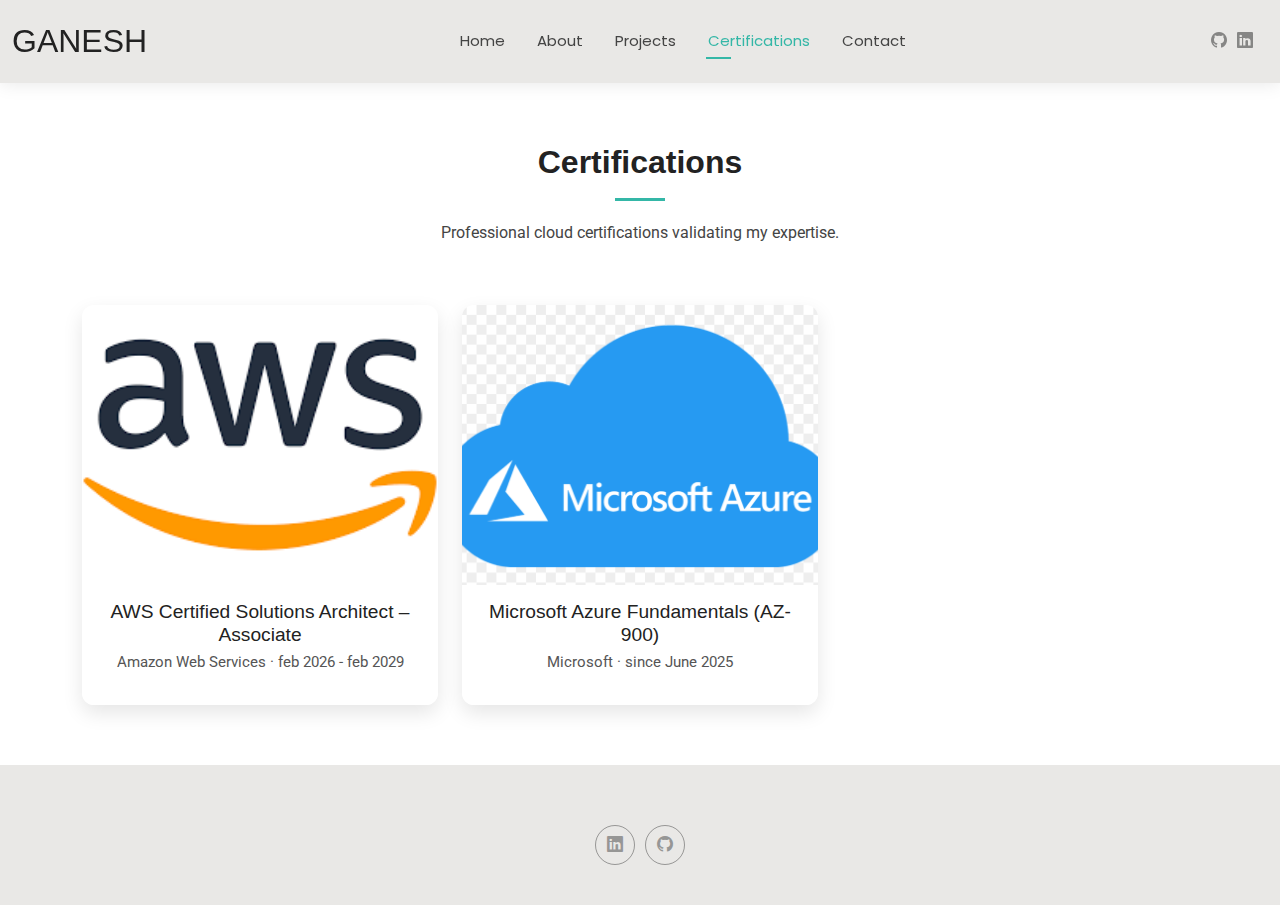
<file: certifications.html>
<!DOCTYPE html>
<html lang="en">

<head>
  <meta charset="utf-8">
  <meta content="width=device-width, initial-scale=1.0" name="viewport">
  <title>Ganesh | Certifications</title>

  <!-- Favicons -->
  <link href="assets/img/favicon.png" rel="icon">

  <!-- Google Fonts -->
  <link href="https://fonts.googleapis.com/css2?family=Roboto&family=Poppins&display=swap" rel="stylesheet">

  <!-- Vendor CSS Files -->
  <link href="assets/vendor/bootstrap/css/bootstrap.min.css" rel="stylesheet">
  <link href="assets/vendor/bootstrap-icons/bootstrap-icons.css" rel="stylesheet">
  <link href="assets/vendor/aos/aos.css" rel="stylesheet">

  <!-- Main CSS -->
  <link href="assets/css/main.css" rel="stylesheet">
</head>

<body>

  <!-- ======= Header ======= -->
  <header id="header" class="header d-flex align-items-center light-background sticky-top">
    <div class="container-fluid position-relative d-flex align-items-center justify-content-between">

      <a href="index.html" class="logo d-flex align-items-center me-auto me-xl-0">
        <h1 class="sitename">Ganesh</h1>
      </a>

      <nav id="navmenu" class="navmenu">
        <ul>
          <li><a href="index.html">Home</a></li>
          <li><a href="about.html">About</a></li>
          <li><a href="Myprojects.html">Projects</a></li>
          <li><a href="certifications.html" class="active">Certifications</a></li>
          <li><a href="contact.html">Contact</a></li>
        </ul>
      </nav>

      <div class="header-social-links">
        <a href="https://github.com/Ganesh1005" target="_blank"><i class="bi bi-github"></i></a>
        <a href="https://linkedin.com/in/jaya-ganesh-reddy-guggulla-86a026250" target="_blank"><i class="bi bi-linkedin"></i></a>
      </div>

    </div>
  </header>

  <main class="main">

    <!-- Section Title -->
    <section class="section">
      <div class="container section-title" data-aos="fade-up">
        <h2>Certifications</h2>
        <p>Professional cloud certifications validating my expertise.</p>
      </div>

      <div class="container">
        <div class="row gy-4">

          <!-- AWS SAA -->
          <div class="col-lg-4 col-md-6" data-aos="fade-up">
            <div class="project-card position-relative">

              <img src="assets/img/aws-saa.png" alt="AWS SAA" class="img-fluid project-img">

              <div class="project-info">
                <h3>AWS Certified Solutions Architect – Associate</h3>
                <p>Amazon Web Services · feb 2026 - feb 2029</p>
              </div>

              <div class="overlay d-flex justify-content-center align-items-center">
                <a href="https://www.credly.com/badges/34444f14-c43c-44c4-b773-89bc40289c5c/public_url" target="_blank" class="btn btn-primary btn-lg">
                  Verify
                </a>
              </div>

            </div>
          </div>

          <!-- Azure AZ-900 -->
          <div class="col-lg-4 col-md-6" data-aos="fade-up">
            <div class="project-card position-relative">

              <img src="assets/img/az900.png" alt="AZ-900" class="img-fluid project-img">

              <div class="project-info">
                <h3>Microsoft Azure Fundamentals (AZ-900)</h3>
                <p>Microsoft · since June 2025</p>
              </div>

              <div class="overlay d-flex justify-content-center align-items-center">
                <a href="https://learn.microsoft.com/api/credentials/share/en-us/JAYAGANESHREDDY-9342/D5C6AA55073F12B2?sharingId=D40342EB9D2DB338" target="_blank" class="btn btn-primary btn-lg">
                  Verify
                </a>
              </div>

            </div>
          </div>

        </div>
      </div>
    </section>

  </main>

  <!-- ======= Footer ======= -->
  <footer id="footer" class="footer light-background">
    <div class="container">
      <div class="social-links d-flex justify-content-center">
        <a href="https://linkedin.com/in/jaya-ganesh-reddy-guggulla-86a026250" target="_blank">
          <i class="bi bi-linkedin"></i>
        </a>
        <a href="https://github.com/Ganesh1005" target="_blank">
          <i class="bi bi-github"></i>
        </a>
      </div>
    </div>
  </footer>

  <!-- Vendor JS -->
  <script src="assets/vendor/bootstrap/js/bootstrap.bundle.min.js"></script>
  <script src="assets/vendor/aos/aos.js"></script>
  <script>
    AOS.init();
  </script>

</body>
</html>
</file>
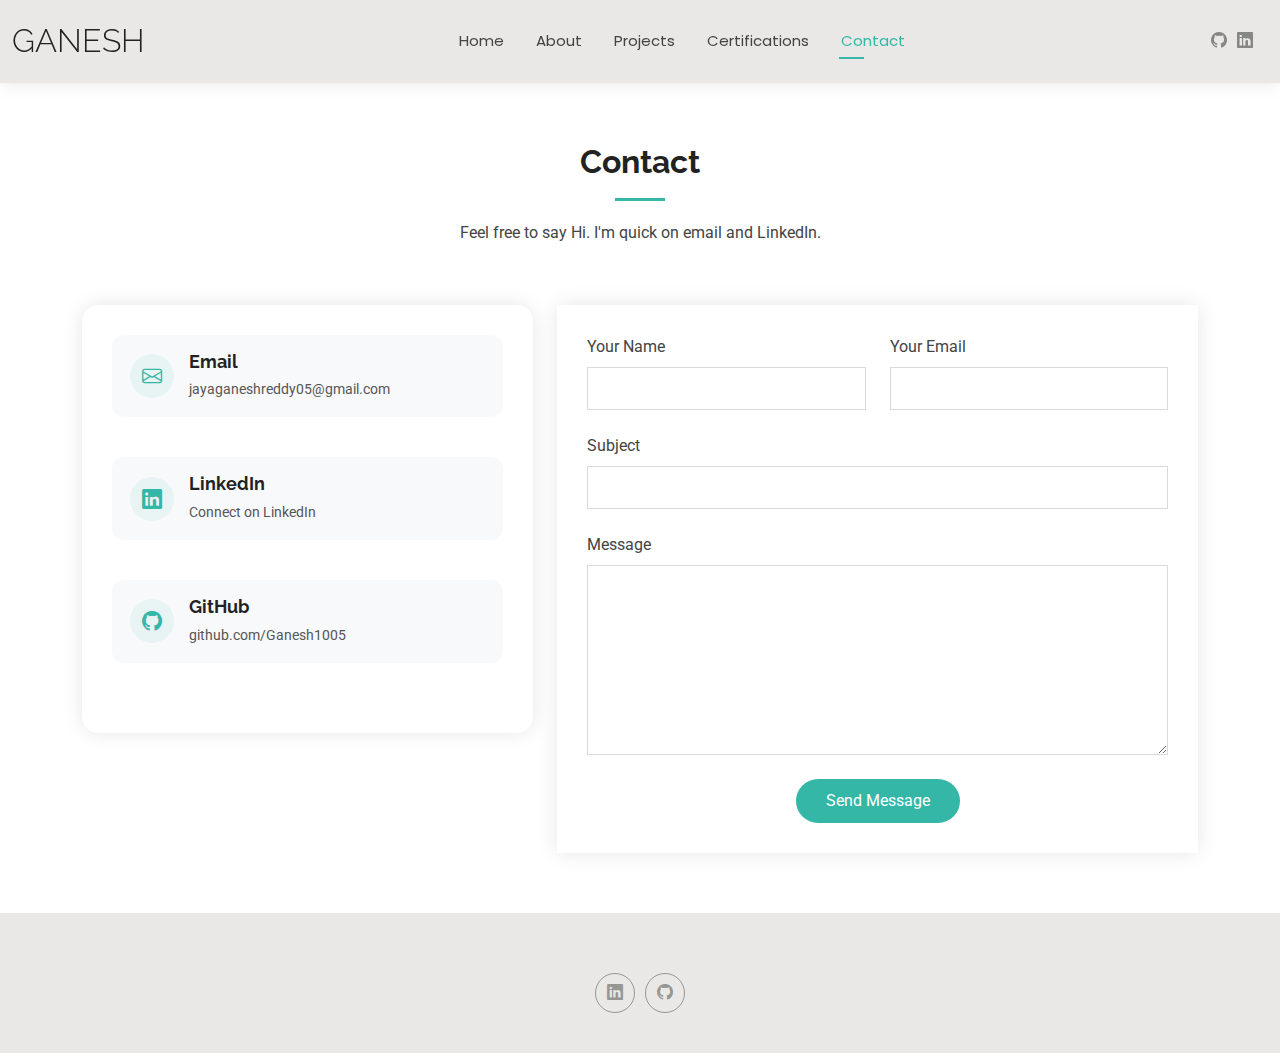
<file: contact.html>
<!DOCTYPE html>
<html lang="en">
<head>
  <meta charset="utf-8" />
  <meta content="width=device-width, initial-scale=1.0" name="viewport" />
  <title>Jaya Ganesh's Portfolio</title>
  <meta name="description" content="Contact Jaya Ganesh Reddy" />
  <meta name="keywords" content="contact, portfolio, email, linkedin, github" />

  <!-- Favicons -->
  <link href="assets/img/favicon.png" rel="icon" />
  <link href="assets/img/apple-touch-icon.png" rel="apple-touch-icon" />

  <!-- Fonts -->
  <link href="https://fonts.googleapis.com" rel="preconnect" />
  <link href="https://fonts.gstatic.com" rel="preconnect" crossorigin />
  <link href="https://fonts.googleapis.com/css2?family=Roboto:wght@300;400;500;700;900&family=Poppins:wght@300;400;500;600;700;800;900&family=Raleway:wght@300;400;500;600;700;800;900&display=swap" rel="stylesheet" />

  <!-- Vendor CSS Files -->
  <link href="assets/vendor/bootstrap/css/bootstrap.min.css" rel="stylesheet" />
  <link href="assets/vendor/bootstrap-icons/bootstrap-icons.css" rel="stylesheet" />
  <link href="assets/vendor/aos/aos.css" rel="stylesheet" />
  <link href="assets/vendor/swiper/swiper-bundle.min.css" rel="stylesheet" />
  <link href="assets/vendor/glightbox/css/glightbox.min.css" rel="stylesheet" />

  <!-- Main CSS File -->
  <link href="assets/css/main.css" rel="stylesheet" />

  <style>
    /* Small, tasteful tweaks for the new info cards */
    .info-wrap {
      background: #fff;
      border-radius: 16px;
      padding: 28px;
      box-shadow: 0 10px 30px rgba(0,0,0,0.06);
    }
    .info-item {
      background: #f8f9fb;
      border-radius: 12px;
      padding: 16px 18px;
      margin-bottom: 16px;
      align-items: center;
    }
    .info-item i {
      font-size: 24px;
      color: #16a085;
      margin-right: 12px;
    }
    .info-item h3 {
      font-size: 16px;
      margin: 0 0 4px;
      font-weight: 700;
    }
    .info-item a, .info-item p {
      margin: 0;
      font-size: 14px;
      color: #555;
      word-break: break-word;
    }
    .php-email-form button[type="submit"] {
      padding: 10px 22px;
      border-radius: 999px;
    }
  </style>
</head>

<body class="contact-page">

  <!-- Header -->
  <header id="header" class="header d-flex align-items-center light-background sticky-top">
    <div class="container-fluid position-relative d-flex align-items-center justify-content-between">

      <a href="index.html" class="logo d-flex align-items-center me-auto me-xl-0">
        <h1 class="sitename">Ganesh</h1>
      </a>

      <nav id="navmenu" class="navmenu">
        <ul>
          <li><a href="index.html">Home</a></li>
          <li><a href="about.html">About</a></li>
          <!-- <li><a href="resume.html">Resume</a></li> -->
          <li><a href="Myprojects.html">Projects</a></li>
          <li><a href="certifications.html">Certifications</a></li>
          <li><a href="contact.html" class="active">Contact</a></li>
        </ul>
        <i class="mobile-nav-toggle d-xl-none bi bi-list"></i>
      </nav>

      <div class="header-social-links">
        <a href="https://github.com/Ganesh1005" target="_blank" rel="noopener"><i class="bi bi-github"></i></a>
        <a href="https://linkedin.com/in/jaya-ganesh-reddy-guggulla-86a026250" target="_blank" rel="noopener"><i class="bi bi-linkedin"></i></a>
      </div>

    </div>
  </header>

  <main class="main">

    <!-- Contact Section -->
    <section id="contact" class="contact section">
      <!-- Section Title -->
      <div class="container section-title" data-aos="fade-up">
        <h2>Contact</h2>
        <p>Feel free to say Hi. I'm quick on email and LinkedIn.</p>
      </div>

      <div class="container" data-aos="fade-up" data-aos-delay="100">
        <div class="row gy-4">
          
          <!-- Left column: contact methods (no map, no physical address) -->
          <div class="col-lg-5">
            <div class="info-wrap">
              <!-- Email -->
              <div class="info-item d-flex" data-aos="fade-up" data-aos-delay="200">
                <i class="bi bi-envelope"></i>
                <div>
                  <h3>Email</h3>
                  <a href="mailto:jayaganeshreddy05@gmail.com">jayaganeshreddy05@gmail.com</a>
                </div>
              </div>
              <!-- LinkedIn -->
              <div class="info-item d-flex" data-aos="fade-up" data-aos-delay="250">
                <i class="bi bi-linkedin"></i>
                <div>
                  <h3>LinkedIn</h3>
                  <a href="https://linkedin.com/in/jaya-ganesh-reddy-guggulla-86a026250" target="_blank" rel="noopener">Connect on LinkedIn</a>
                </div>
              </div>
              <!-- GitHub -->
              <div class="info-item d-flex" data-aos="fade-up" data-aos-delay="300">
                <i class="bi bi-github"></i>
                <div>
                  <h3>GitHub</h3>
                  <a href="https://github.com/Ganesh1005" target="_blank" rel="noopener">github.com/Ganesh1005</a>
                </div>
              </div>
            </div>
          </div>

          <!-- Right column: contact form (FormSubmit) -->
          <div class="col-lg-7">
            <!-- IMPORTANT: replace YOUR-LINKEDIN / YOUR-GITHUB above later -->
            <form action="https://formsubmit.co/jayaganeshreddy05@gmail.com" method="POST" class="php-email-form" data-aos="fade-up" data-aos-delay="200">
              <div class="row gy-4">
                
                <div class="col-md-6">
                  <label for="name-field" class="pb-2">Your Name</label>
                  <input type="text" name="name" id="name-field" class="form-control" required />
                </div>

                <div class="col-md-6">
                  <label for="email-field" class="pb-2">Your Email</label>
                  <input type="email" class="form-control" name="email" id="email-field" required />
                </div>

                <div class="col-md-12">
                  <label for="subject-field" class="pb-2">Subject</label>
                  <input type="text" class="form-control" name="subject" id="subject-field" required />
                </div>

                <div class="col-md-12">
                  <label for="message-field" class="pb-2">Message</label>
                  <textarea class="form-control" name="message" rows="8" id="message-field" required></textarea>
                </div>

                <!-- FormSubmit options -->
                <input type="hidden" name="_subject" value="New message from portfolio contact form" />
                <input type="hidden" name="_captcha" value="false" />
                <!-- LOCAL DEV: keep http + localhost -->
                <input type="hidden" name="_next" value="http://localhost:5500/thank-you.html" />
                <input type="hidden" name="_template" value="table" />

                <div class="col-md-12 text-center">
                  <div class="loading">Loading</div>
                  <div class="error-message"></div>
                  <div class="sent-message">Your message has been sent. Thank you!</div>
                  <button type="submit">Send Message</button>
                </div>

              </div>
            </form>
          </div>
          <!-- End Contact Form -->

        </div>
      </div>
    </section>
    <!-- /Contact Section -->

  </main>

  <!-- Footer -->
  <footer id="footer" class="footer light-background">
  <div class="container">
    <div class="social-links d-flex justify-content-center">
      <!-- LinkedIn -->
      <a href="https://linkedin.com/in/jaya-ganesh-reddy-guggulla-86a026250" target="_blank" rel="noopener">
        <i class="bi bi-linkedin"></i>
      </a>
      <!-- GitHub -->
      <a href="https://github.com/Ganesh1005" target="_blank" rel="noopener">
        <i class="bi bi-github"></i>
      </a>
    </div>
  </div>
</footer>


  <!-- Scroll Top -->
  <a href="#" id="scroll-top" class="scroll-top d-flex align-items-center justify-content-center"><i class="bi bi-arrow-up-short"></i></a>

  <!-- Preloader -->
  <div id="preloader"></div>

  <!-- Vendor JS Files -->
  <script src="assets/vendor/bootstrap/js/bootstrap.bundle.min.js"></script>
  <script src="assets/vendor/aos/aos.js"></script>
  <script src="assets/vendor/waypoints/noframework.waypoints.js"></script>
  <script src="assets/vendor/purecounter/purecounter_vanilla.js"></script>
  <script src="assets/vendor/swiper/swiper-bundle.min.js"></script>
  <script src="assets/vendor/glightbox/js/glightbox.min.js"></script>
  <script src="assets/vendor/imagesloaded/imagesloaded.pkgd.min.js"></script>
  <script src="assets/vendor/isotope-layout/isotope.pkgd.min.js"></script>

  <!-- Main JS File -->
  <script src="assets/js/main.js"></script>
</body>
</html>
</file>
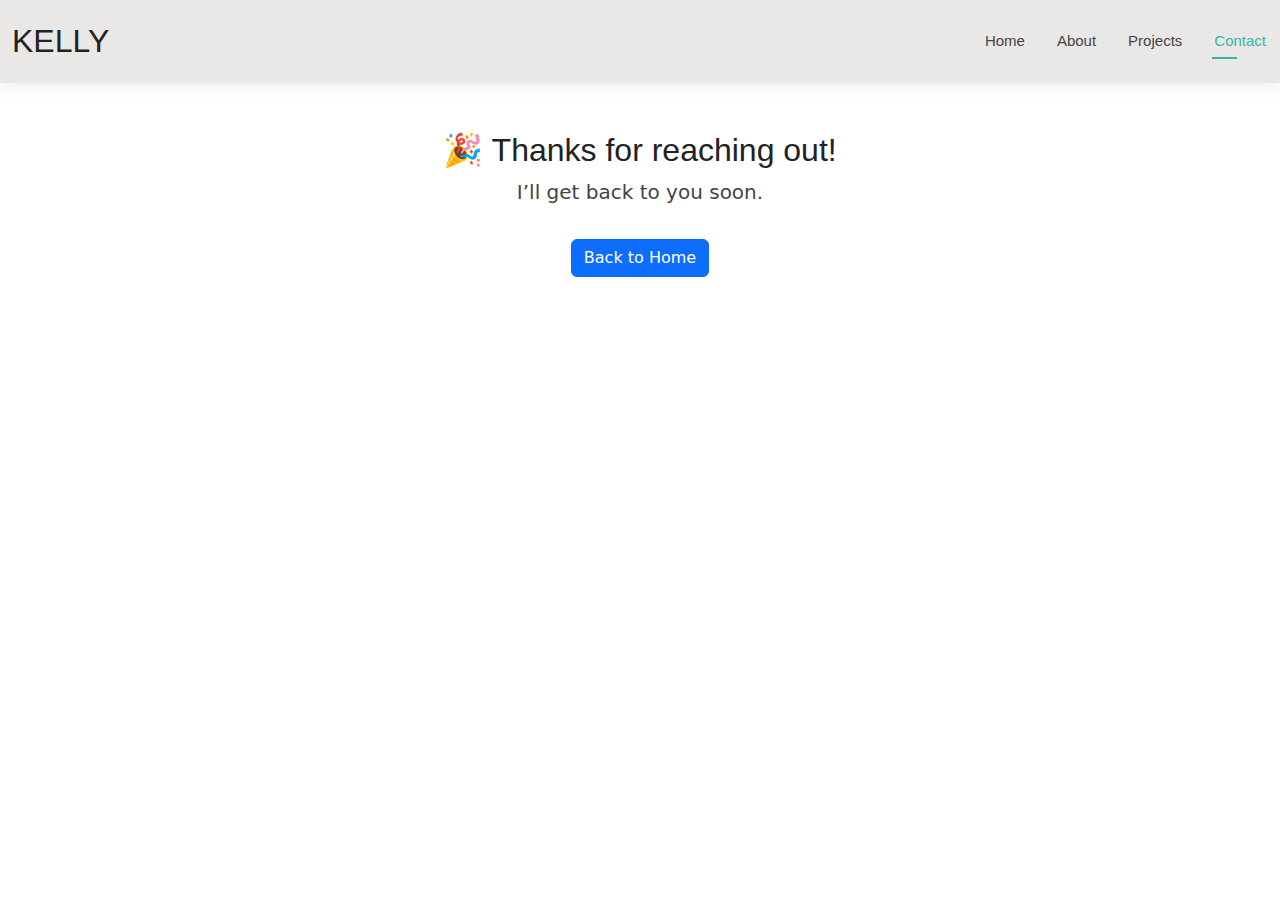
<file: thank-you.html>
<!DOCTYPE html>
<html lang="en">
<head>
  <meta charset="utf-8">
  <meta name="viewport" content="width=device-width, initial-scale=1.0">
  <title>Thank You</title>
  <link href="assets/vendor/bootstrap/css/bootstrap.min.css" rel="stylesheet">
  <link href="assets/css/main.css" rel="stylesheet">
</head>
<body>
  <header id="header" class="header d-flex align-items-center light-background sticky-top">
    <div class="container-fluid position-relative d-flex align-items-center justify-content-between">
      <a href="index.html" class="logo d-flex align-items-center me-auto me-xl-0">
        <h1 class="sitename">Kelly</h1>
      </a>
      <nav id="navmenu" class="navmenu">
        <ul>
          <li><a href="index.html">Home</a></li>
          <li><a href="about.html">About</a></li>
          <!-- <li><a href="resume.html">Resume</a></li> -->
          <li><a href="Myprojects.html">Projects</a></li>
          <li><a href="contact.html" class="active">Contact</a></li>
        </ul>
      </nav>
    </div>
  </header>

  <main class="main">
    <section class="container text-center py-5">
      <h2>🎉 Thanks for reaching out!</h2>
      <p class="lead">I’ll get back to you soon.</p>
      <a href="index.html" class="btn btn-primary mt-3">Back to Home</a>
    </section>
  </main>

  <script src="assets/vendor/bootstrap/js/bootstrap.bundle.min.js"></script>
  <script src="assets/js/main.js"></script>
</body>
</html>
</file>
<file: assets/css/main.css>
:root {
  --default-font: "Roboto",  system-ui, -apple-system, "Segoe UI", Roboto, "Helvetica Neue", Arial, "Noto Sans", "Liberation Sans", sans-serif, "Apple Color Emoji", "Segoe UI Emoji", "Segoe UI Symbol", "Noto Color Emoji";
  --heading-font: "Raleway",  sans-serif;
  --nav-font: "Poppins",  sans-serif;
}

/* Global Colors - The following color variables are used throughout the website. Updating them here will change the color scheme of the entire website */
:root { 
  --background-color: #ffffff; /* Background color for the entire website, including individual sections */
  --default-color: #444444; /* Default color used for the majority of the text content across the entire website */
  --heading-color: #222222; /* Color for headings, subheadings and title throughout the website */
  --accent-color: #34b7a7; /* Accent color that represents your brand on the website. It's used for buttons, links, and other elements that need to stand out */
  --surface-color: #ffffff; /* The surface color is used as a background of boxed elements within sections, such as cards, icon boxes, or other elements that require a visual separation from the global background. */
  --contrast-color: #ffffff; /* Contrast color for text, ensuring readability against backgrounds of accent, heading, or default colors. */
}

/* Nav Menu Colors - The following color variables are used specifically for the navigation menu. They are separate from the global colors to allow for more customization options */
:root {
  --nav-color: #444444;  /* The default color of the main navmenu links */
  --nav-hover-color: #34b7a7; /* Applied to main navmenu links when they are hovered over or active */
  --nav-mobile-background-color: #ffffff; /* Used as the background color for mobile navigation menu */
  --nav-dropdown-background-color: #ffffff; /* Used as the background color for dropdown items that appear when hovering over primary navigation items */
  --nav-dropdown-color: #444444; /* Used for navigation links of the dropdown items in the navigation menu. */
  --nav-dropdown-hover-color: #34b7a7; /* Similar to --nav-hover-color, this color is applied to dropdown navigation links when they are hovered over. */
}

/* Color Presets - These classes override global colors when applied to any section or element, providing reuse of the sam color scheme. */

.light-background {
  --background-color: #e9e8e6;
  --surface-color: #ffffff;
}

.dark-background {
  --background-color: #060606;
  --default-color: #ffffff;
  --heading-color: #ffffff;
  --surface-color: #252525;
  --contrast-color: #ffffff;
}

/* Smooth scroll */
:root {
  scroll-behavior: smooth;
}

/*--------------------------------------------------------------
# General Styling & Shared Classes
--------------------------------------------------------------*/
body {
  color: var(--default-color);
  background-color: var(--background-color);
  font-family: var(--default-font);
}

a {
  color: var(--accent-color);
  text-decoration: none;
  transition: 0.3s;
}

a:hover {
  color: color-mix(in srgb, var(--accent-color), transparent 25%);
  text-decoration: none;
}

h1,
h2,
h3,
h4,
h5,
h6 {
  color: var(--heading-color);
  font-family: var(--heading-font);
}

/* PHP Email Form Messages
------------------------------*/
.php-email-form .error-message {
  display: none;
  background: #df1529;
  color: #ffffff;
  text-align: left;
  padding: 15px;
  margin-bottom: 24px;
  font-weight: 600;
}

.php-email-form .sent-message {
  display: none;
  color: #ffffff;
  background: #059652;
  text-align: center;
  padding: 15px;
  margin-bottom: 24px;
  font-weight: 600;
}

.php-email-form .loading {
  display: none;
  background: var(--surface-color);
  text-align: center;
  padding: 15px;
  margin-bottom: 24px;
}

.php-email-form .loading:before {
  content: "";
  display: inline-block;
  border-radius: 50%;
  width: 24px;
  height: 24px;
  margin: 0 10px -6px 0;
  border: 3px solid var(--accent-color);
  border-top-color: var(--surface-color);
  animation: php-email-form-loading 1s linear infinite;
}

@keyframes php-email-form-loading {
  0% {
    transform: rotate(0deg);
  }

  100% {
    transform: rotate(360deg);
  }
}

/*--------------------------------------------------------------
# Global Header
--------------------------------------------------------------*/
.header {
  color: var(--default-color);
  background-color: var(--background-color);
  padding: 15px 0;
  transition: all 0.5s;
  z-index: 997;
  box-shadow: 0px 0 18px rgba(0, 0, 0, 0.1);
}

.header .logo {
  line-height: 1;
}

.header .logo img {
  max-height: 36px;
  margin-right: 8px;
}

.header .logo h1 {
  font-size: 32px;
  margin: 0;
  font-weight: 300;
  text-transform: uppercase;
  color: var(--heading-color);
}

.header .header-social-links {
  padding-right: 15px;
}

.header .header-social-links a {
  color: color-mix(in srgb, var(--default-color), transparent 40%);
  padding-left: 6px;
  display: inline-block;
  transition: 0.3s;
  font-size: 16px;
}

.header .header-social-links a:hover {
  color: var(--accent-color);
}

.header .header-social-links a i {
  line-height: 0px;
}

@media (max-width: 1200px) {
  .header .logo {
    order: 1;
  }

  .header .header-social-links {
    order: 2;
  }

  .header .navmenu {
    order: 3;
  }
}

/*--------------------------------------------------------------
# Navigation Menu
--------------------------------------------------------------*/
/* Desktop Navigation */
@media (min-width: 1200px) {
  .navmenu {
    padding: 0;
  }

  .navmenu ul {
    margin: 0;
    padding: 0;
    display: flex;
    list-style: none;
    align-items: center;
  }

  .navmenu li {
    position: relative;
  }

  .navmenu>ul>li {
    white-space: nowrap;
    padding: 15px 14px;
  }

  .navmenu>ul>li:last-child {
    padding-right: 0;
  }

  .navmenu a,
  .navmenu a:focus {
    color: var(--nav-color);
    font-size: 15px;
    padding: 0 2px;
    font-family: var(--nav-font);
    font-weight: 400;
    display: flex;
    align-items: center;
    justify-content: space-between;
    white-space: nowrap;
    transition: 0.3s;
    position: relative;
  }

  .navmenu a i,
  .navmenu a:focus i {
    font-size: 12px;
    line-height: 0;
    margin-left: 5px;
    transition: 0.3s;
  }

  .navmenu>ul>li>a:before {
    content: "";
    position: absolute;
    height: 2px;
    bottom: -6px;
    left: 0;
    background-color: var(--nav-hover-color);
    visibility: hidden;
    width: 0px;
    transition: all 0.3s ease-in-out 0s;
  }

  .navmenu a:hover:before,
  .navmenu li:hover>a:before,
  .navmenu .active:before {
    visibility: visible;
    width: 25px;
  }

  .navmenu li:hover>a,
  .navmenu .active,
  .navmenu .active:focus {
    color: var(--nav-hover-color);
  }

  .navmenu .dropdown ul {
    margin: 0;
    padding: 10px 0;
    background: var(--nav-dropdown-background-color);
    display: block;
    position: absolute;
    visibility: hidden;
    left: 14px;
    top: 130%;
    opacity: 0;
    transition: 0.3s;
    border-radius: 4px;
    z-index: 99;
    box-shadow: 0px 0px 30px rgba(0, 0, 0, 0.1);
  }

  .navmenu .dropdown ul li {
    min-width: 200px;
  }

  .navmenu .dropdown ul a {
    padding: 10px 20px;
    font-size: 15px;
    text-transform: none;
    color: var(--nav-dropdown-color);
  }

  .navmenu .dropdown ul a i {
    font-size: 12px;
  }

  .navmenu .dropdown ul a:hover,
  .navmenu .dropdown ul .active:hover,
  .navmenu .dropdown ul li:hover>a {
    color: var(--nav-dropdown-hover-color);
  }

  .navmenu .dropdown:hover>ul {
    opacity: 1;
    top: 100%;
    visibility: visible;
  }

  .navmenu .dropdown .dropdown ul {
    top: 0;
    left: -90%;
    visibility: hidden;
  }

  .navmenu .dropdown .dropdown:hover>ul {
    opacity: 1;
    top: 0;
    left: -100%;
    visibility: visible;
  }
}

/* Mobile Navigation */
@media (max-width: 1199px) {
  .mobile-nav-toggle {
    color: var(--nav-color);
    font-size: 28px;
    line-height: 0;
    margin-right: 10px;
    cursor: pointer;
    transition: color 0.3s;
  }

  .navmenu {
    padding: 0;
    z-index: 9997;
  }

  .navmenu ul {
    display: none;
    list-style: none;
    position: absolute;
    inset: 60px 20px 20px 20px;
    padding: 10px 0;
    margin: 0;
    border-radius: 6px;
    background-color: var(--nav-mobile-background-color);
    border: 1px solid color-mix(in srgb, var(--default-color), transparent 90%);
    box-shadow: none;
    overflow-y: auto;
    transition: 0.3s;
    z-index: 9998;
  }

  .navmenu a,
  .navmenu a:focus {
    color: var(--nav-dropdown-color);
    padding: 10px 20px;
    font-family: var(--nav-font);
    font-size: 17px;
    font-weight: 500;
    display: flex;
    align-items: center;
    justify-content: space-between;
    white-space: nowrap;
    transition: 0.3s;
  }

  .navmenu a i,
  .navmenu a:focus i {
    font-size: 12px;
    line-height: 0;
    margin-left: 5px;
    width: 30px;
    height: 30px;
    display: flex;
    align-items: center;
    justify-content: center;
    border-radius: 50%;
    transition: 0.3s;
    background-color: color-mix(in srgb, var(--accent-color), transparent 90%);
  }

  .navmenu a i:hover,
  .navmenu a:focus i:hover {
    background-color: var(--accent-color);
    color: var(--contrast-color);
  }

  .navmenu a:hover,
  .navmenu .active,
  .navmenu .active:focus {
    color: var(--nav-dropdown-hover-color);
  }

  .navmenu .active i,
  .navmenu .active:focus i {
    background-color: var(--accent-color);
    color: var(--contrast-color);
    transform: rotate(180deg);
  }

  .navmenu .dropdown ul {
    position: static;
    display: none;
    z-index: 99;
    padding: 10px 0;
    margin: 10px 20px;
    background-color: var(--nav-dropdown-background-color);
    transition: all 0.5s ease-in-out;
  }

  .navmenu .dropdown ul ul {
    background-color: rgba(33, 37, 41, 0.1);
  }

  .navmenu .dropdown>.dropdown-active {
    display: block;
    background-color: rgba(33, 37, 41, 0.03);
  }

  .mobile-nav-active {
    overflow: hidden;
  }

  .mobile-nav-active .mobile-nav-toggle {
    color: #fff;
    position: absolute;
    font-size: 32px;
    top: 15px;
    right: 15px;
    margin-right: 0;
    z-index: 9999;
  }

  .mobile-nav-active .navmenu {
    position: fixed;
    overflow: hidden;
    inset: 0;
    background: rgba(33, 37, 41, 0.8);
    transition: 0.3s;
  }

  .mobile-nav-active .navmenu>ul {
    display: block;
  }
}

/*--------------------------------------------------------------
# Global Footer
--------------------------------------------------------------*/
.footer {
  color: var(--default-color);
  background-color: var(--background-color);
  font-size: 14px;
  padding: 40px 0;
  position: relative;
}

.footer .copyright p {
  margin-bottom: 0;
}

.footer .social-links {
  margin-top: 20px;
}

.footer .social-links a {
  display: flex;
  align-items: center;
  justify-content: center;
  width: 40px;
  height: 40px;
  border-radius: 50%;
  border: 1px solid color-mix(in srgb, var(--default-color), transparent 50%);
  font-size: 16px;
  color: color-mix(in srgb, var(--default-color), transparent 50%);
  margin: 0 5px;
  transition: 0.3s;
}

.footer .social-links a:hover {
  color: var(--accent-color);
  border-color: var(--accent-color);
}

.footer .credits {
  margin-top: 10px;
  font-size: 13px;
  text-align: center;
}

/*--------------------------------------------------------------
# Preloader
--------------------------------------------------------------*/
#preloader {
  position: fixed;
  inset: 0;
  z-index: 9999;
  overflow: hidden;
  background-color: var(--background-color);
  transition: all 0.6s ease-out;
  width: 100%;
  height: 100vh;
}

#preloader:before,
#preloader:after {
  content: "";
  position: absolute;
  border: 4px solid var(--accent-color);
  border-radius: 50%;
  animation: animate-preloader 2s cubic-bezier(0, 0.2, 0.8, 1) infinite;
}

#preloader:after {
  animation-delay: -0.5s;
}

@keyframes animate-preloader {
  0% {
    width: 10px;
    height: 10px;
    top: calc(50% - 5px);
    left: calc(50% - 5px);
    opacity: 1;
  }

  100% {
    width: 72px;
    height: 72px;
    top: calc(50% - 36px);
    left: calc(50% - 36px);
    opacity: 0;
  }
}

/*--------------------------------------------------------------
# Scroll Top Button
--------------------------------------------------------------*/
.scroll-top {
  position: fixed;
  visibility: hidden;
  opacity: 0;
  right: 15px;
  bottom: -15px;
  z-index: 99999;
  background-color: var(--accent-color);
  width: 44px;
  height: 44px;
  border-radius: 50px;
  transition: all 0.4s;
}

.scroll-top i {
  font-size: 24px;
  color: var(--contrast-color);
  line-height: 0;
}

.scroll-top:hover {
  background-color: color-mix(in srgb, var(--accent-color), transparent 20%);
  color: var(--contrast-color);
}

.scroll-top.active {
  visibility: visible;
  opacity: 1;
  bottom: 15px;
}

/*--------------------------------------------------------------
# Disable aos animation delay on mobile devices
--------------------------------------------------------------*/
@media screen and (max-width: 768px) {
  [data-aos-delay] {
    transition-delay: 0 !important;
  }
}

/*--------------------------------------------------------------
# Global Page Titles & Breadcrumbs
--------------------------------------------------------------*/
.page-title {
  color: var(--default-color);
  background-color: var(--background-color);
  padding: 25px 0;
  position: relative;
  border-bottom: 1px solid color-mix(in srgb, var(--default-color), transparent 85%);
}

.page-title h1 {
  font-size: 24px;
  font-weight: 400;
}

.page-title .breadcrumbs ol {
  display: flex;
  flex-wrap: wrap;
  list-style: none;
  padding: 0;
  margin: 0;
  font-size: 14px;
  font-weight: 400;
}

.page-title .breadcrumbs ol li+li {
  padding-left: 10px;
}

.page-title .breadcrumbs ol li+li::before {
  content: "/";
  display: inline-block;
  padding-right: 10px;
  color: color-mix(in srgb, var(--default-color), transparent 70%);
}

/*--------------------------------------------------------------
# Global Sections
--------------------------------------------------------------*/
section,
.section {
  color: var(--default-color);
  background-color: var(--background-color);
  padding: 60px 0;
  scroll-margin-top: 100px;
  overflow: clip;
}

@media (max-width: 1199px) {

  section,
  .section {
    scroll-margin-top: 66px;
  }
}

/*--------------------------------------------------------------
# Global Section Titles
--------------------------------------------------------------*/
.section-title {
  text-align: center;
  padding-bottom: 60px;
  position: relative;
}

.section-title h2 {
  font-size: 32px;
  font-weight: 700;
  margin-bottom: 20px;
  padding-bottom: 20px;
  position: relative;
}

.section-title h2:after {
  content: "";
  position: absolute;
  display: block;
  width: 50px;
  height: 3px;
  background: var(--accent-color);
  left: 0;
  right: 0;
  bottom: 0;
  margin: auto;
}

.section-title p {
  margin-bottom: 0;
}

/*--------------------------------------------------------------
# Hero Section
--------------------------------------------------------------*/
.hero {
  width: 100%;
  min-height: calc(100vh - 82px);
  position: relative;
  padding: 80px 0;
  display: flex;
  align-items: center;
  justify-content: center;
}

@media (max-width: 1200px) {
  .hero {
    min-height: calc(100vh - 68px);
  }
}

#hero p {
  color: #fff; /* make text white */
  text-shadow: 0px 2px 6px rgba(0,0,0,0.7); /* glow for contrast */
}


.hero img {
  position: absolute;
  inset: 0;
  display: block;
  width: 100%;
  height: 100%;
  object-fit: cover;
  z-index: 1;
}

.hero .container {
  position: relative;
  z-index: 3;
}

.hero h2 {
  margin: 0;
  font-size: 48px;
  font-weight: 700;
}

.hero p {
  margin: 10px 0 0 0;
  font-size: 24px;
  color: var(--heading-color);
}

.hero .btn-get-started {
  color: var(--contrast-color);
  background: var(--accent-color);
  font-family: var(--heading-font);
  text-transform: uppercase;
  font-weight: 600;
  font-size: 12px;
  letter-spacing: 1px;
  display: inline-block;
  padding: 12px 40px;
  border-radius: 50px;
  transition: 0.5s;
  margin-top: 30px;
}

.hero .btn-get-started:hover {
  background: color-mix(in srgb, var(--accent-color) 90%, white 20%);
}

@media (max-width: 768px) {
  .hero h2 {
    font-size: 32px;
  }

  .hero p {
    font-size: 18px;
  }
}

/*--------------------------------------------------------------
# About Section
--------------------------------------------------------------*/
.about .content h2 {
  font-weight: 700;
  font-size: 24px;
}

.about .content ul {
  list-style: none;
  padding: 0;
}

.about .content ul li {
  margin-bottom: 20px;
  display: flex;
  align-items: center;
}

.about .content ul strong {
  margin-right: 10px;
}

.about .content ul i {
  font-size: 16px;
  margin-right: 5px;
  color: var(--accent-color);
  line-height: 0;
}

/*--------------------------------------------------------------
# Skills Section
--------------------------------------------------------------*/
.skills .progress {
  height: 60px;
  display: block;
  background: none;
  border-radius: 0;
}

.skills .progress .skill {
  color: var(--heading-color);
  padding: 0;
  margin: 0 0 6px 0;
  text-transform: uppercase;
  display: block;
  font-weight: 600;
  font-family: var(--heading-font);
}

.skills .progress .skill .val {
  float: right;
  font-style: normal;
}

.skills .progress-bar-wrap {
  background: color-mix(in srgb, var(--default-color), transparent 90%);
  height: 10px;
}

.skills .progress-bar {
  width: 1px;
  height: 10px;
  transition: 0.9s;
  background-color: var(--accent-color);
}

/*--------------------------------------------------------------
# Stats Section
--------------------------------------------------------------*/
.stats .stats-item {
  padding: 30px;
  width: 100%;
}

.stats .stats-item span {
  color: var(--heading-color);
  font-size: 48px;
  display: block;
  font-weight: 700;
  margin-bottom: 20px;
  padding-bottom: 20px;
  position: relative;
}

.stats .stats-item span:after {
  content: "";
  position: absolute;
  display: block;
  width: 25px;
  height: 3px;
  background: var(--accent-color);
  left: 0;
  right: 0;
  bottom: 0;
  margin: auto;
}

.stats .stats-item p {
  color: color-mix(in srgb, var(--default-color), transparent 40%);
  padding: 0;
  margin: 0;
  font-family: var(--heading-font);
  font-weight: 500;
}

/*--------------------------------------------------------------
# Testimonials Section
--------------------------------------------------------------*/
.testimonials .section-header {
  margin-bottom: 40px;
}

.testimonials .testimonials-carousel,
.testimonials .testimonials-slider {
  overflow: hidden;
}

.testimonials .testimonial-item {
  text-align: center;
}

.testimonials .testimonial-item .testimonial-img {
  width: 120px;
  border-radius: 50%;
  border: 4px solid var(--background-color);
  margin: 0 auto;
}

.testimonials .testimonial-item h3 {
  font-size: 20px;
  font-weight: bold;
  margin: 10px 0 5px 0;
}

.testimonials .testimonial-item h4 {
  font-size: 14px;
  color: color-mix(in srgb, var(--default-color), transparent 40%);
  margin: 0 0 15px 0;
}

.testimonials .testimonial-item .stars {
  margin-bottom: 15px;
}

.testimonials .testimonial-item .stars i {
  color: #ffc107;
  margin: 0 1px;
}

.testimonials .testimonial-item .quote-icon-left,
.testimonials .testimonial-item .quote-icon-right {
  color: color-mix(in srgb, var(--accent-color), transparent 50%);
  font-size: 26px;
  line-height: 0;
}

.testimonials .testimonial-item .quote-icon-left {
  display: inline-block;
  left: -5px;
  position: relative;
}

.testimonials .testimonial-item .quote-icon-right {
  display: inline-block;
  right: -5px;
  position: relative;
  top: 10px;
  transform: scale(-1, -1);
}

.testimonials .testimonial-item p {
  font-style: italic;
  margin: 0 auto 15px auto;
}

.testimonials .swiper-wrapper {
  height: auto;
}

.testimonials .swiper-pagination {
  margin-top: 20px;
  position: relative;
}

.testimonials .swiper-pagination .swiper-pagination-bullet {
  width: 12px;
  height: 12px;
  opacity: 1;
  background-color: color-mix(in srgb, var(--default-color), transparent 85%);
}

.testimonials .swiper-pagination .swiper-pagination-bullet-active {
  background-color: var(--accent-color);
}

@media (min-width: 992px) {
  .testimonials .testimonial-item p {
    width: 80%;
  }
}

/*--------------------------------------------------------------
# Resume Section
--------------------------------------------------------------*/
.resume .resume-title {
  color: var(--heading-color);
  font-size: 26px;
  font-weight: 700;
  margin-top: 20px;
  margin-bottom: 20px;
}

.resume .resume-item {
  padding: 0 0 20px 20px;
  margin-top: -2px;
  border-left: 2px solid var(--accent-color);
  position: relative;
}

.resume .resume-item h4 {
  line-height: 18px;
  font-size: 18px;
  font-weight: 600;
  text-transform: uppercase;
  color: color-mix(in srgb, var(--default-color), transparent 20%);
  margin-bottom: 10px;
}

.resume .resume-item h5 {
  font-size: 16px;
  padding: 5px 15px;
  display: inline-block;
  font-weight: 600;
  margin-bottom: 10px;
}

.resume .resume-item ul {
  padding-left: 20px;
}

.resume .resume-item ul li {
  padding-bottom: 10px;
}

.resume .resume-item:last-child {
  padding-bottom: 0;
}

.resume .resume-item::before {
  content: "";
  position: absolute;
  width: 16px;
  height: 16px;
  border-radius: 50px;
  left: -9px;
  top: 0;
  background: var(--background-color);
  border: 2px solid var(--accent-color);
}

/*--------------------------------------------------------------
# Services Section
--------------------------------------------------------------*/
.services .service-item {
  background-color: var(--surface-color);
  box-shadow: 0px 5px 90px 0px rgba(0, 0, 0, 0.1);
  height: 100%;
  padding: 60px 30px;
  text-align: center;
  transition: 0.3s;
  border-radius: 5px;
}

.services .service-item .icon {
  margin: 0 auto;
  width: 100px;
  height: 100px;
  display: flex;
  align-items: center;
  justify-content: center;
  transition: ease-in-out 0.3s;
  position: relative;
}

.services .service-item .icon i {
  font-size: 36px;
  transition: 0.5s;
  position: relative;
}

.services .service-item .icon svg {
  position: absolute;
  top: 0;
  left: 0;
}

.services .service-item .icon svg path {
  transition: 0.5s;
  fill: color-mix(in srgb, var(--default-color), transparent 95%);
}

.services .service-item h3 {
  font-weight: 700;
  margin: 10px 0 15px 0;
  font-size: 22px;
}

.services .service-item p {
  line-height: 24px;
  font-size: 14px;
  margin-bottom: 0;
}

.services .service-item:hover {
  box-shadow: 0px 5px 35px 0px rgba(0, 0, 0, 0.1);
}

.services .service-item.item-cyan i {
  color: #0dcaf0;
}

.services .service-item.item-cyan:hover .icon i {
  color: #fff;
}

.services .service-item.item-cyan:hover .icon path {
  fill: #0dcaf0;
}

.services .service-item.item-orange i {
  color: #fd7e14;
}

.services .service-item.item-orange:hover .icon i {
  color: #fff;
}

.services .service-item.item-orange:hover .icon path {
  fill: #fd7e14;
}

.services .service-item.item-teal i {
  color: #20c997;
}

.services .service-item.item-teal:hover .icon i {
  color: #fff;
}

.services .service-item.item-teal:hover .icon path {
  fill: #20c997;
}

.services .service-item.item-red i {
  color: #df1529;
}

.services .service-item.item-red:hover .icon i {
  color: #fff;
}

.services .service-item.item-red:hover .icon path {
  fill: #df1529;
}

.services .service-item.item-indigo i {
  color: #6610f2;
}

.services .service-item.item-indigo:hover .icon i {
  color: #fff;
}

.services .service-item.item-indigo:hover .icon path {
  fill: #6610f2;
}

.services .service-item.item-pink i {
  color: #f3268c;
}

.services .service-item.item-pink:hover .icon i {
  color: #fff;
}

.services .service-item.item-pink:hover .icon path {
  fill: #f3268c;
}

/*--------------------------------------------------------------
# Portfolio Section
--------------------------------------------------------------*/
.portfolio .portfolio-filters {
  padding: 0;
  margin: 0 auto 20px auto;
  list-style: none;
  text-align: center;
}

.portfolio .portfolio-filters li {
  cursor: pointer;
  display: inline-block;
  padding: 8px 20px 10px 20px;
  margin: 0;
  font-size: 15px;
  font-weight: 500;
  line-height: 1;
  margin-bottom: 5px;
  border-radius: 50px;
  transition: all 0.3s ease-in-out;
  font-family: var(--heading-font);
}

.portfolio .portfolio-filters li:hover,
.portfolio .portfolio-filters li.filter-active {
  color: var(--contrast-color);
  background-color: var(--accent-color);
}

.portfolio .portfolio-filters li:first-child {
  margin-left: 0;
}

.portfolio .portfolio-filters li:last-child {
  margin-right: 0;
}

@media (max-width: 575px) {
  .portfolio .portfolio-filters li {
    font-size: 14px;
    margin: 0 0 10px 0;
  }
}

.portfolio .portfolio-item {
  position: relative;
  overflow: hidden;
}

.portfolio .portfolio-item .portfolio-info {
  opacity: 0;
  position: absolute;
  left: 12px;
  right: 12px;
  bottom: -100%;
  z-index: 3;
  transition: all ease-in-out 0.5s;
  background: color-mix(in srgb, var(--surface-color), transparent 10%);
  padding: 15px;
}

.portfolio .portfolio-item .portfolio-info h4 {
  font-size: 18px;
  font-weight: 600;
  padding-right: 50px;
}

.portfolio .portfolio-item .portfolio-info p {
  color: color-mix(in srgb, var(--default-color), transparent 30%);
  font-size: 14px;
  margin-bottom: 0;
  padding-right: 50px;
}

.portfolio .portfolio-item .portfolio-info .preview-link,
.portfolio .portfolio-item .portfolio-info .details-link {
  position: absolute;
  right: 50px;
  font-size: 24px;
  top: calc(50% - 14px);
  color: color-mix(in srgb, var(--default-color), transparent 30%);
  transition: 0.3s;
  line-height: 0;
}

.portfolio .portfolio-item .portfolio-info .preview-link:hover,
.portfolio .portfolio-item .portfolio-info .details-link:hover {
  color: var(--accent-color);
}

.portfolio .portfolio-item .portfolio-info .details-link {
  right: 14px;
  font-size: 28px;
}

.portfolio .portfolio-item:hover .portfolio-info {
  opacity: 1;
  bottom: 0;
}

/*--------------------------------------------------------------
# Portfolio Details Section
--------------------------------------------------------------*/
.portfolio-details .portfolio-details-slider img {
  width: 100%;
}

.portfolio-details .portfolio-details-slider .swiper-pagination {
  margin-top: 20px;
  position: relative;
}

.portfolio-details .portfolio-details-slider .swiper-pagination .swiper-pagination-bullet {
  width: 12px;
  height: 12px;
  background-color: color-mix(in srgb, var(--default-color), transparent 85%);
  opacity: 1;
}

.portfolio-details .portfolio-details-slider .swiper-pagination .swiper-pagination-bullet-active {
  background-color: var(--accent-color);
}

.portfolio-details .portfolio-info {
  background-color: var(--surface-color);
  padding: 30px;
  box-shadow: 0px 0 30px rgba(0, 0, 0, 0.1);
}

.portfolio-details .portfolio-info h3 {
  font-size: 22px;
  font-weight: 700;
  margin-bottom: 20px;
  padding-bottom: 20px;
  border-bottom: 1px solid color-mix(in srgb, var(--default-color), transparent 85%);
}

.portfolio-details .portfolio-info ul {
  list-style: none;
  padding: 0;
  font-size: 15px;
}

.portfolio-details .portfolio-info ul li+li {
  margin-top: 10px;
}

.portfolio-details .portfolio-description {
  padding-top: 30px;
}

.portfolio-details .portfolio-description h2 {
  font-size: 26px;
  font-weight: 700;
  margin-bottom: 20px;
}

.portfolio-details .portfolio-description p {
  padding: 0;
  color: color-mix(in srgb, var(--default-color), transparent 30%);
}

/*--------------------------------------------------------------
# Contact Section
--------------------------------------------------------------*/
.contact .info-wrap {
  background-color: var(--surface-color);
  box-shadow: 0px 0px 20px rgba(0, 0, 0, 0.1);
  padding: 30px;
}

@media (max-width: 575px) {
  .contact .info-wrap {
    padding: 20px;
  }
}

.contact .info-item {
  margin-bottom: 40px;
}

.contact .info-item i {
  font-size: 20px;
  color: var(--accent-color);
  background: color-mix(in srgb, var(--accent-color), transparent 92%);
  width: 44px;
  height: 44px;
  display: flex;
  justify-content: center;
  align-items: center;
  border-radius: 50px;
  transition: all 0.3s ease-in-out;
  margin-right: 15px;
}

.contact .info-item h3 {
  padding: 0;
  font-size: 18px;
  font-weight: 700;
  margin-bottom: 5px;
}

.contact .info-item p {
  padding: 0;
  margin-bottom: 0;
  font-size: 14px;
}

.contact .info-item:hover i {
  background: var(--accent-color);
  color: var(--contrast-color);
}

.contact .php-email-form {
  background-color: var(--surface-color);
  height: 100%;
  padding: 30px;
  box-shadow: 0px 0px 20px rgba(0, 0, 0, 0.1);
}

@media (max-width: 575px) {
  .contact .php-email-form {
    padding: 20px;
  }
}

.contact .php-email-form input[type=text],
.contact .php-email-form input[type=email],
.contact .php-email-form textarea {
  font-size: 14px;
  padding: 10px 15px;
  box-shadow: none;
  border-radius: 0;
  color: var(--default-color);
  background-color: var(--surface-color);
  border-color: color-mix(in srgb, var(--default-color), transparent 80%);
}

.contact .php-email-form input[type=text]:focus,
.contact .php-email-form input[type=email]:focus,
.contact .php-email-form textarea:focus {
  border-color: var(--accent-color);
}

.contact .php-email-form input[type=text]::placeholder,
.contact .php-email-form input[type=email]::placeholder,
.contact .php-email-form textarea::placeholder {
  color: color-mix(in srgb, var(--default-color), transparent 70%);
}

.contact .php-email-form button[type=submit] {
  color: var(--contrast-color);
  background: var(--accent-color);
  border: 0;
  padding: 10px 30px;
  transition: 0.4s;
  border-radius: 50px;
}

.contact .php-email-form button[type=submit]:hover {
  background: color-mix(in srgb, var(--accent-color), transparent 25%);
}


/*css for proj*/

.project-card {
  position: relative;
  border-radius: 12px;
  overflow: hidden;
  box-shadow: 0 8px 20px rgba(0, 0, 0, 0.1);
  transition: transform 0.3s;
}

.project-card:hover {
  transform: translateY(-5px);
}

.project-img {
  width: 100%;
  height: 280px; /* slightly bigger */
  object-fit: cover;
  display: block;
}

.project-info {
  padding: 15px;
  background: #fff;
  text-align: center;
}

.project-info h3 {
  font-size: 1.2rem;
  margin-bottom: 5px;
}

.project-info p {
  color: #555;
  font-size: 0.95rem;
}

/* Overlay for buttons */
.overlay {
  position: absolute;
  top: 0;
  left: 0;
  width: 100%;
  height: 100%;
  background: rgba(0,0,0,0.6);
  opacity: 0;
  transition: opacity 0.3s ease-in-out;
}

.project-card:hover .overlay {
  opacity: 1;
}

.overlay .btn {
  font-size: 1rem;
  padding: 10px 20px; /* bigger buttons */
}







/*--------------------------------------------------------------
# Starter Section Section
--------------------------------------------------------------*/
.starter-section {
  /* Add your styles here */
}
</file>
